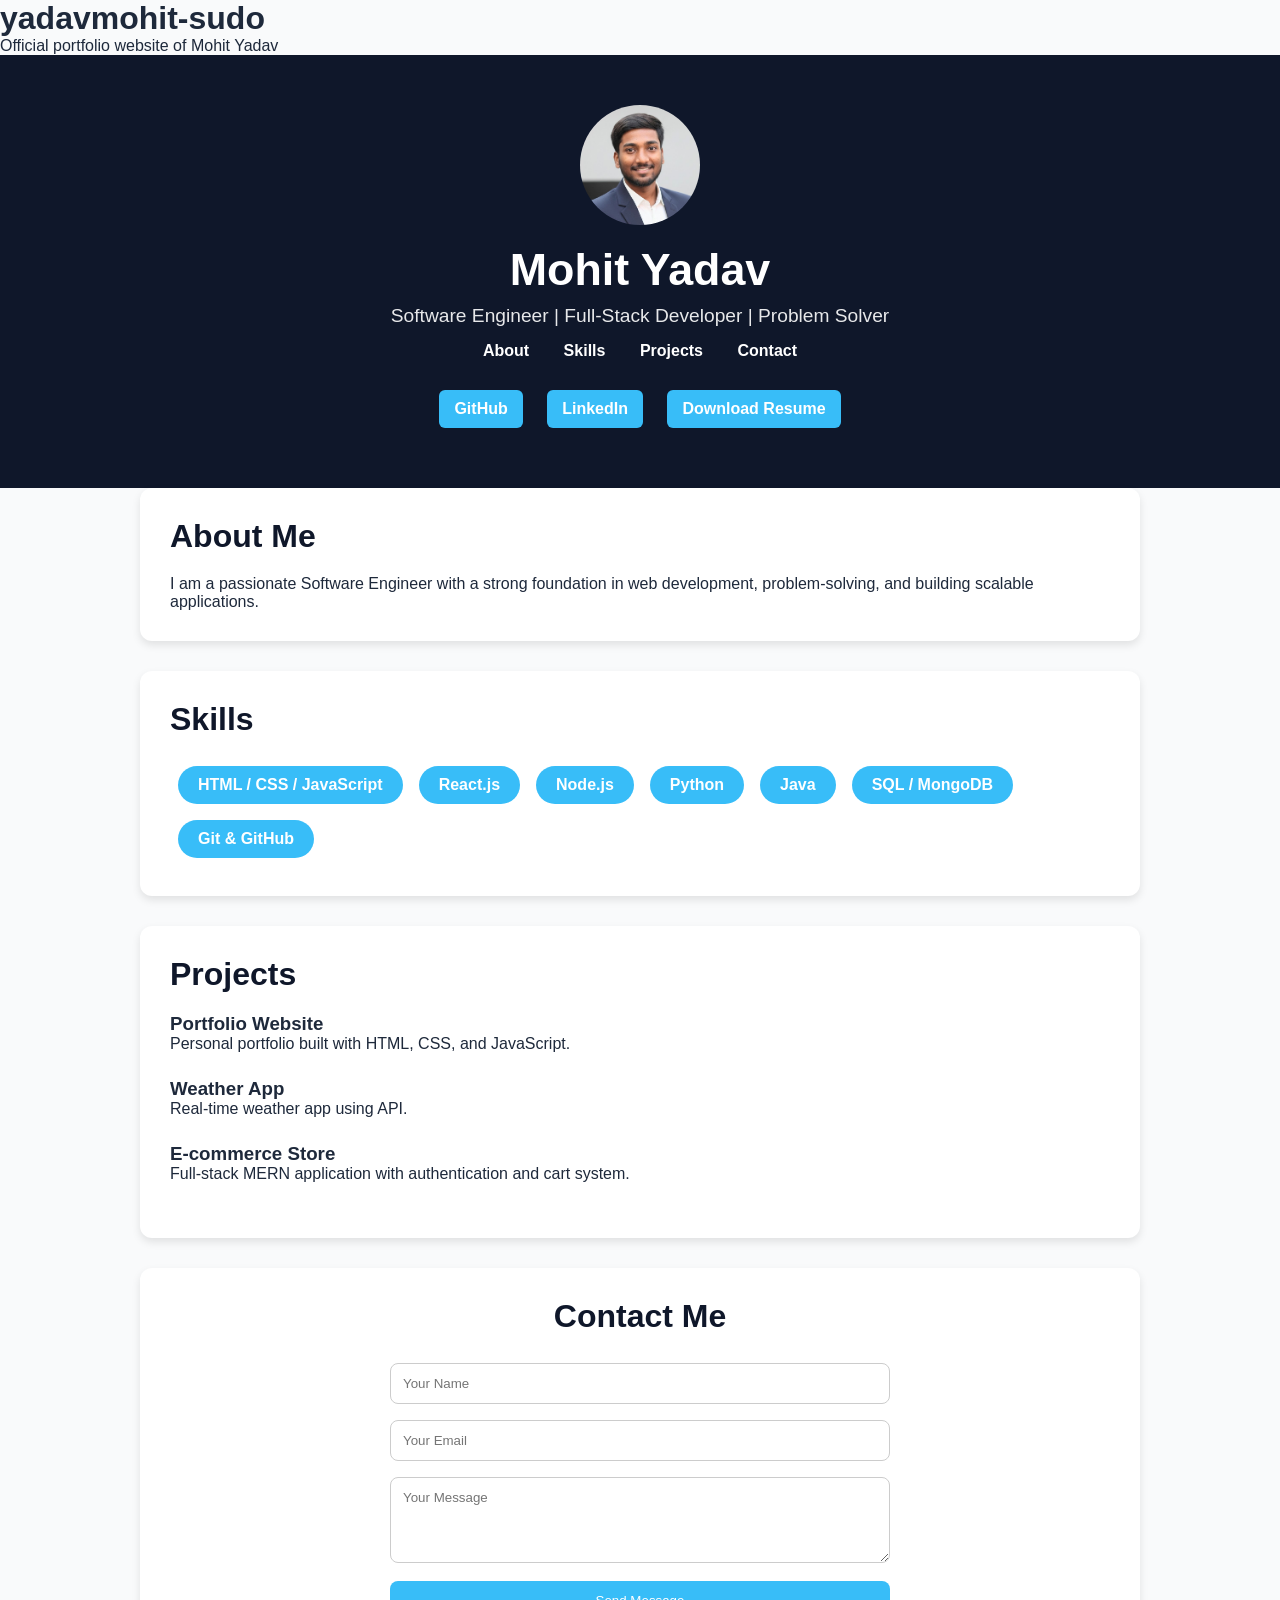
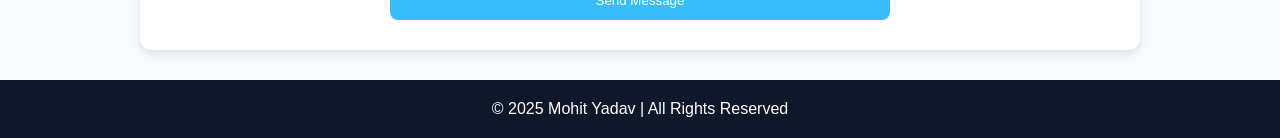
<file: index.html>
<!DOCTYPE html>
<html lang="en">

<head>
  <meta charset="UTF-8" />
  <meta name="viewport" content="width=device-width, initial-scale=1.0" />

  <title>yadavmohit-sudo | Mohit Yadav Portfolio</title>

  <meta name="description"
    content="Official portfolio of yadavmohit-sudo. Full Stack Developer portfolio with projects, resume and skills.">

  <meta name="keywords"
    content="yadavmohit-sudo, Mohit Yadav, Full Stack Developer, Software Engineer, Portfolio">

  <meta name="author" content="Mohit Yadav">

  <meta property="og:title" content="yadavmohit-sudo Portfolio">
  <meta property="og:description" content="Mohit Yadav Full Stack Developer Portfolio">
  <meta property="og:type" content="website">

  <link rel="stylesheet" href="style.css">
</head>

<body>
  <h1>yadavmohit-sudo</h1>
<p>Official portfolio website of Mohit Yadav</p>

<header>
  <!-- PROFILE IMAGE -->
  <img src="Mohit.jpg" class="profile">

  <h1>Mohit Yadav</h1>
  <p>Software Engineer | Full-Stack Developer | Problem Solver</p>

  <nav>
    <a href="#about">About</a>
    <a href="#skills">Skills</a>
    <a href="#projects">Projects</a>
    <a href="#contact">Contact</a>
  </nav>

  <div class="btns">
    <a href="https://github.com/yadavmohit11835-sudo" target="_blank">GitHub</a>
    <a href="https://www.linkedin.com/in/mohit-yadav-72246333b" target="_blank">LinkedIn</a>
    <a href="resume.pdf" download>Download Resume</a>
  </div>
</header>

<section id="about" class="card">
  <h2>About Me</h2>
  <p>
    I am a passionate Software Engineer with a strong foundation in web development,
    problem-solving, and building scalable applications.
  </p>
</section>

<section id="skills" class="card skills">
  <h2>Skills</h2>
  <ul>
    <li>HTML / CSS / JavaScript</li>
    <li>React.js</li>
    <li>Node.js</li>
    <li>Python</li>
    <li>Java</li>
    <li>SQL / MongoDB</li>
    <li>Git & GitHub</li>
  </ul>
</section>

<section id="projects" class="card projects">
  <h2>Projects</h2>

  <div class="project">
    <h3>Portfolio Website</h3>
    <p>Personal portfolio built with HTML, CSS, and JavaScript.</p>
  </div>

  <div class="project">
    <h3>Weather App</h3>
    <p>Real-time weather app using API.</p>
  </div>

  <div class="project">
    <h3>E-commerce Store</h3>
    <p>Full-stack MERN application with authentication and cart system.</p>
  </div>
</section>

<section id="contact" class="card contact">
  <h2>Contact Me</h2>

  <form class="contact-form" action="https://formspree.io/f/mqadejdw" method="POST">
    <input type="text" name="name" placeholder="Your Name" required>

    <input type="email" name="_replyto" placeholder="Your Email" required>

    <textarea name="message" rows="4" placeholder="Your Message" required></textarea>

    <button type="submit">Send Message</button>
  </form>
</section>

<footer>
  <p>© 2025 Mohit Yadav | All Rights Reserved</p>
</footer>

</body>
</html>
</file>
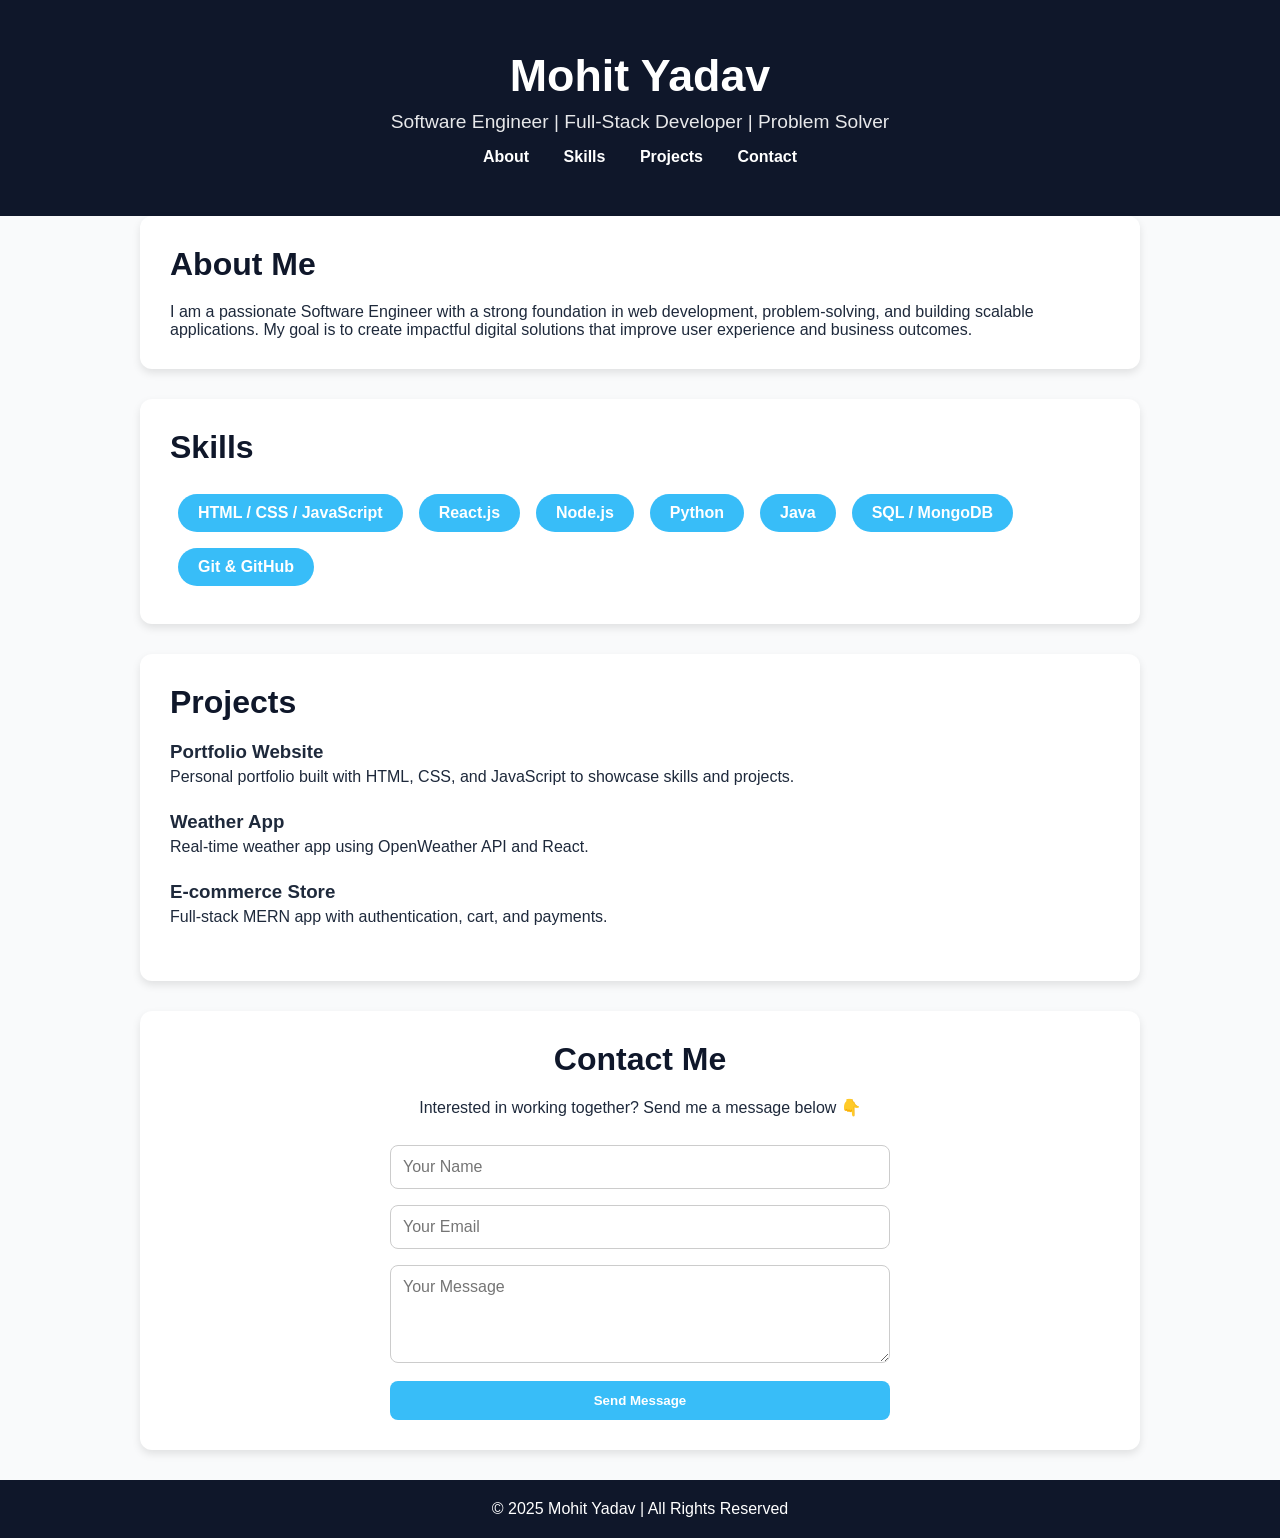
<file: index.html.html>
<!DOCTYPE html>
<html lang="en">
<head>
  <meta charset="UTF-8" />
  <meta name="viewport" content="width=device-width, initial-scale=1.0" />
  <title>Mohit Yadav | Software Engineer</title>
  <style>
    * { margin: 0; padding: 0; box-sizing: border-box; font-family: "Segoe UI", sans-serif; }
    body { background: #f9fafb; color: #1e293b; }
    header { background: #0f172a; color: #fff; padding: 50px 20px; text-align: center; }
    header h1 { font-size: 2.8rem; margin-bottom: 10px; }
    header p { font-size: 1.2rem; opacity: 0.9; }

    nav { margin-top: 15px; }
    nav a { color: #fff; margin: 0 15px; text-decoration: none; font-weight: bold; transition: 0.3s; }
    nav a:hover { color: #38bdf8; }

    section { padding: 60px 20px; max-width: 1000px; margin: auto; }
    h2 { font-size: 2rem; margin-bottom: 20px; color: #0f172a; }

    .card { background: #fff; padding: 30px; margin-bottom: 30px; border-radius: 12px; box-shadow: 0 4px 8px rgba(0,0,0,0.1); }

    /* Skills */
    .skills ul { list-style: none; display: flex; flex-wrap: wrap; }
    .skills li { background: #38bdf8; color: #fff; padding: 10px 20px; margin: 8px; border-radius: 20px; font-weight: bold; }

    /* Projects */
    .projects .project { margin-bottom: 25px; }
    .projects h3 { margin-bottom: 5px; }

    /* Contact */
    .contact { text-align: center; }
    .contact p { margin-bottom: 20px; }

    .contact-form { max-width: 500px; margin: auto; display: flex; flex-direction: column; }
    .contact-form input, .contact-form textarea {
      padding: 12px; margin: 8px 0; border: 1px solid #ccc; border-radius: 8px; font-size: 1rem;
    }
    .contact-form button {
      background: #38bdf8; color: #fff; border: none; padding: 12px; margin-top: 10px;
      border-radius: 8px; font-weight: bold; cursor: pointer; transition: 0.3s;
    }
    .contact-form button:hover { background: #0ea5e9; }

    footer { text-align: center; padding: 20px; background: #0f172a; color: #fff; }
  </style>
</head>
<body>

  <!-- Header -->
  <header>
    <h1>Mohit Yadav</h1>
    <p>Software Engineer | Full-Stack Developer | Problem Solver</p>
    <nav>
      <a href="#about">About</a>
      <a href="#skills">Skills</a>
      <a href="#projects">Projects</a>
      <a href="#contact">Contact</a>
    </nav>
  </header>

  <!-- About -->
  <section id="about" class="card">
    <h2>About Me</h2>
    <p>
      I am a passionate Software Engineer with a strong foundation in web development, 
      problem-solving, and building scalable applications. My goal is to create impactful 
      digital solutions that improve user experience and business outcomes.
    </p>
  </section>

  <!-- Skills -->
  <section id="skills" class="card skills">
    <h2>Skills</h2>
    <ul>
      <li>HTML / CSS / JavaScript</li>
      <li>React.js</li>
      <li>Node.js</li>
      <li>Python</li>
      <li>Java</li>
      <li>SQL / MongoDB</li>
      <li>Git & GitHub</li>
    </ul>
  </section>

  <!-- Projects -->
  <section id="projects" class="card projects">
    <h2>Projects</h2>
    <div class="project">
      <h3>Portfolio Website</h3>
      <p>Personal portfolio built with HTML, CSS, and JavaScript to showcase skills and projects.</p>
    </div>
    <div class="project">
      <h3>Weather App</h3>
      <p>Real-time weather app using OpenWeather API and React.</p>
    </div>
    <div class="project">
      <h3>E-commerce Store</h3>
      <p>Full-stack MERN app with authentication, cart, and payments.</p>
    </div>
  </section>

  <!-- Contact -->
  <section id="contact" class="card contact">
    <h2>Contact Me</h2>
    <p>Interested in working together? Send me a message below 👇</p>

    <form class="contact-form" action="https://formspree.io/f/mqadejdw"method="POST">
      <input type="text" name="name" placeholder="Your Name" required>
      <input type="email" name="_replyto" placeholder="Your Email" required>
      <textarea name="message" rows="4" placeholder="Your Message" required></textarea>
      <button type="submit">Send Message</button>
    </form>
  </section>

  <!-- Footer -->
  <footer>
    <p>© 2025 Mohit Yadav | All Rights Reserved</p>
  </footer>

</body>
</html>
</file>
<file: style.css>
* {
  margin: 0;
  padding: 0;
  box-sizing: border-box;
  font-family: "Segoe UI", sans-serif;
}

body {
  background: #f9fafb;
  color: #1e293b;
}

header {
  background: #0f172a;
  color: #fff;
  padding: 50px 20px;
  text-align: center;
}

/* PROFILE IMAGE */
.profile {
  width: 120px;
  height: 120px;
  border-radius: 50%;
  object-fit: cover;
  margin-bottom: 15px;
}

header h1 {
  font-size: 2.8rem;
  margin-bottom: 10px;
}

header p {
  font-size: 1.2rem;
  opacity: 0.9;
}

nav {
  margin-top: 15px;
}

nav a {
  color: #fff;
  margin: 0 15px;
  text-decoration: none;
  font-weight: bold;
  transition: 0.3s;
}

nav a:hover {
  color: #38bdf8;
}

/* BUTTONS */
.btns {
  margin-top: 20px;
}

.btns a {
  display: inline-block;
  margin: 10px;
  padding: 10px 15px;
  background: #38bdf8;
  color: #fff;
  border-radius: 6px;
  text-decoration: none;
  font-weight: bold;
}

.btns a:hover {
  background: #0ea5e9;
}

section {
  padding: 60px 20px;
  max-width: 1000px;
  margin: auto;
}

h2 {
  font-size: 2rem;
  margin-bottom: 20px;
  color: #0f172a;
}

.card {
  background: #fff;
  padding: 30px;
  margin-bottom: 30px;
  border-radius: 12px;
  box-shadow: 0 4px 8px rgba(0,0,0,0.1);
}

/* Skills */
.skills ul {
  list-style: none;
  display: flex;
  flex-wrap: wrap;
}

.skills li {
  background: #38bdf8;
  color: #fff;
  padding: 10px 20px;
  margin: 8px;
  border-radius: 20px;
  font-weight: bold;
}

/* Projects */
.project {
  margin-bottom: 25px;
}

/* Contact */
.contact {
  text-align: center;
}

.contact-form {
  max-width: 500px;
  margin: auto;
  display: flex;
  flex-direction: column;
}

.contact-form input,
.contact-form textarea {
  padding: 12px;
  margin: 8px 0;
  border: 1px solid #ccc;
  border-radius: 8px;
}

.contact-form button {
  background: #38bdf8;
  color: #fff;
  border: none;
  padding: 12px;
  margin-top: 10px;
  border-radius: 8px;
  cursor: pointer;
}

.contact-form button:hover {
  background: #0ea5e9;
}

footer {
  text-align: center;
  padding: 20px;
  background: #0f172a;
  color: #fff;
}
</file>
